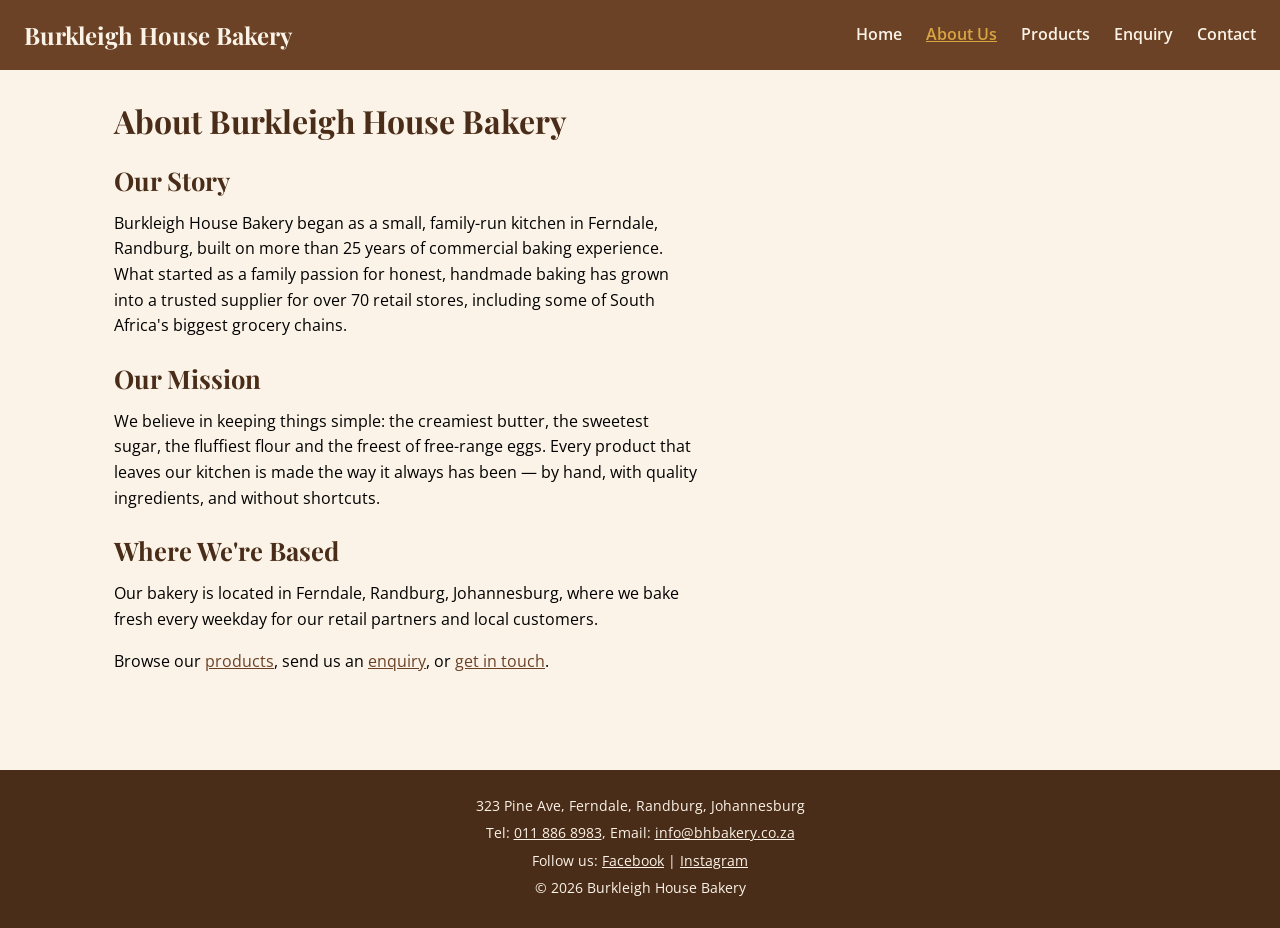
<file: WEDE Project/About.html>
<!DOCTYPE html>
<html lang="en">
<head>
  <meta charset="UTF-8">
  <meta name="viewport" content="width=device-width, initial-scale=1.0">
  <title>About Us | Burkleigh House Bakery, Randburg</title>
  <meta name="description" content="Learn how Burkleigh House Bakery grew from a family kitchen in Ferndale, Randburg into a supplier for over 70 South African retail stores.">
  <link rel="preconnect" href="https://fonts.googleapis.com">
  <link rel="preconnect" href="https://fonts.gstatic.com" crossorigin>
  <link href="https://fonts.googleapis.com/css2?family=Open+Sans:wght@400;600;700&family=Playfair+Display:wght@700&display=swap" rel="stylesheet">
  <link rel="stylesheet" href="css/style.css">
  <script src="js/main.js" defer></script>
</head>
<body>

<header>
  <p class="site-name">Burkleigh House Bakery</p>
  <button type="button" class="menu-btn" id="menu-btn" aria-expanded="false" aria-controls="main-nav">Menu</button>
  <nav id="main-nav" aria-label="Main">
    <ul>
      <li><a href="index.html">Home</a></li>
      <li><a href="About.html" aria-current="page">About Us</a></li>
      <li><a href="Products.html">Products</a></li>
      <li><a href="enquiry.html">Enquiry</a></li>
      <li><a href="contact.html">Contact</a></li>
    </ul>
  </nav>
</header>

<main>

  <h1>About Burkleigh House Bakery</h1>

  <h2>Our Story</h2>
  <p>
    Burkleigh House Bakery began as a small, family-run kitchen in Ferndale,
    Randburg, built on more than 25 years of commercial baking experience.
    What started as a family passion for honest, handmade baking has grown
    into a trusted supplier for over 70 retail stores, including some of
    South Africa's biggest grocery chains.
  </p>

  <h2>Our Mission</h2>
  <p>
    We believe in keeping things simple: the creamiest butter, the sweetest
    sugar, the fluffiest flour and the freest of free-range eggs. Every
    product that leaves our kitchen is made the way it always has been &mdash;
    by hand, with quality ingredients, and without shortcuts.
  </p>

  <h2>Where We're Based</h2>
  <p>Our bakery is located in Ferndale, Randburg, Johannesburg, where we bake fresh every weekday for our retail partners and local customers.</p>
  <p>
    Browse our <a href="products.html">products</a>, send us an
    <a href="enquiry.html">enquiry</a>, or <a href="contact.html">get in touch</a>.
  </p>

</main>

<footer>
  <p>323 Pine Ave, Ferndale, Randburg, Johannesburg</p>
  <p>Tel: <a href="tel:+27118868983">011 886 8983</a>, Email: <a href="mailto:info@bhbakery.co.za">info@bhbakery.co.za</a></p>
  <p>Follow us:
    <a href="https://www.facebook.com/" target="_blank" rel="noopener noreferrer">Facebook</a> |
    <a href="https://www.instagram.com/" target="_blank" rel="noopener noreferrer">Instagram</a>
  </p>
  <p>&copy; 2026 Burkleigh House Bakery</p>
</footer>

</body>
</html>
</file>
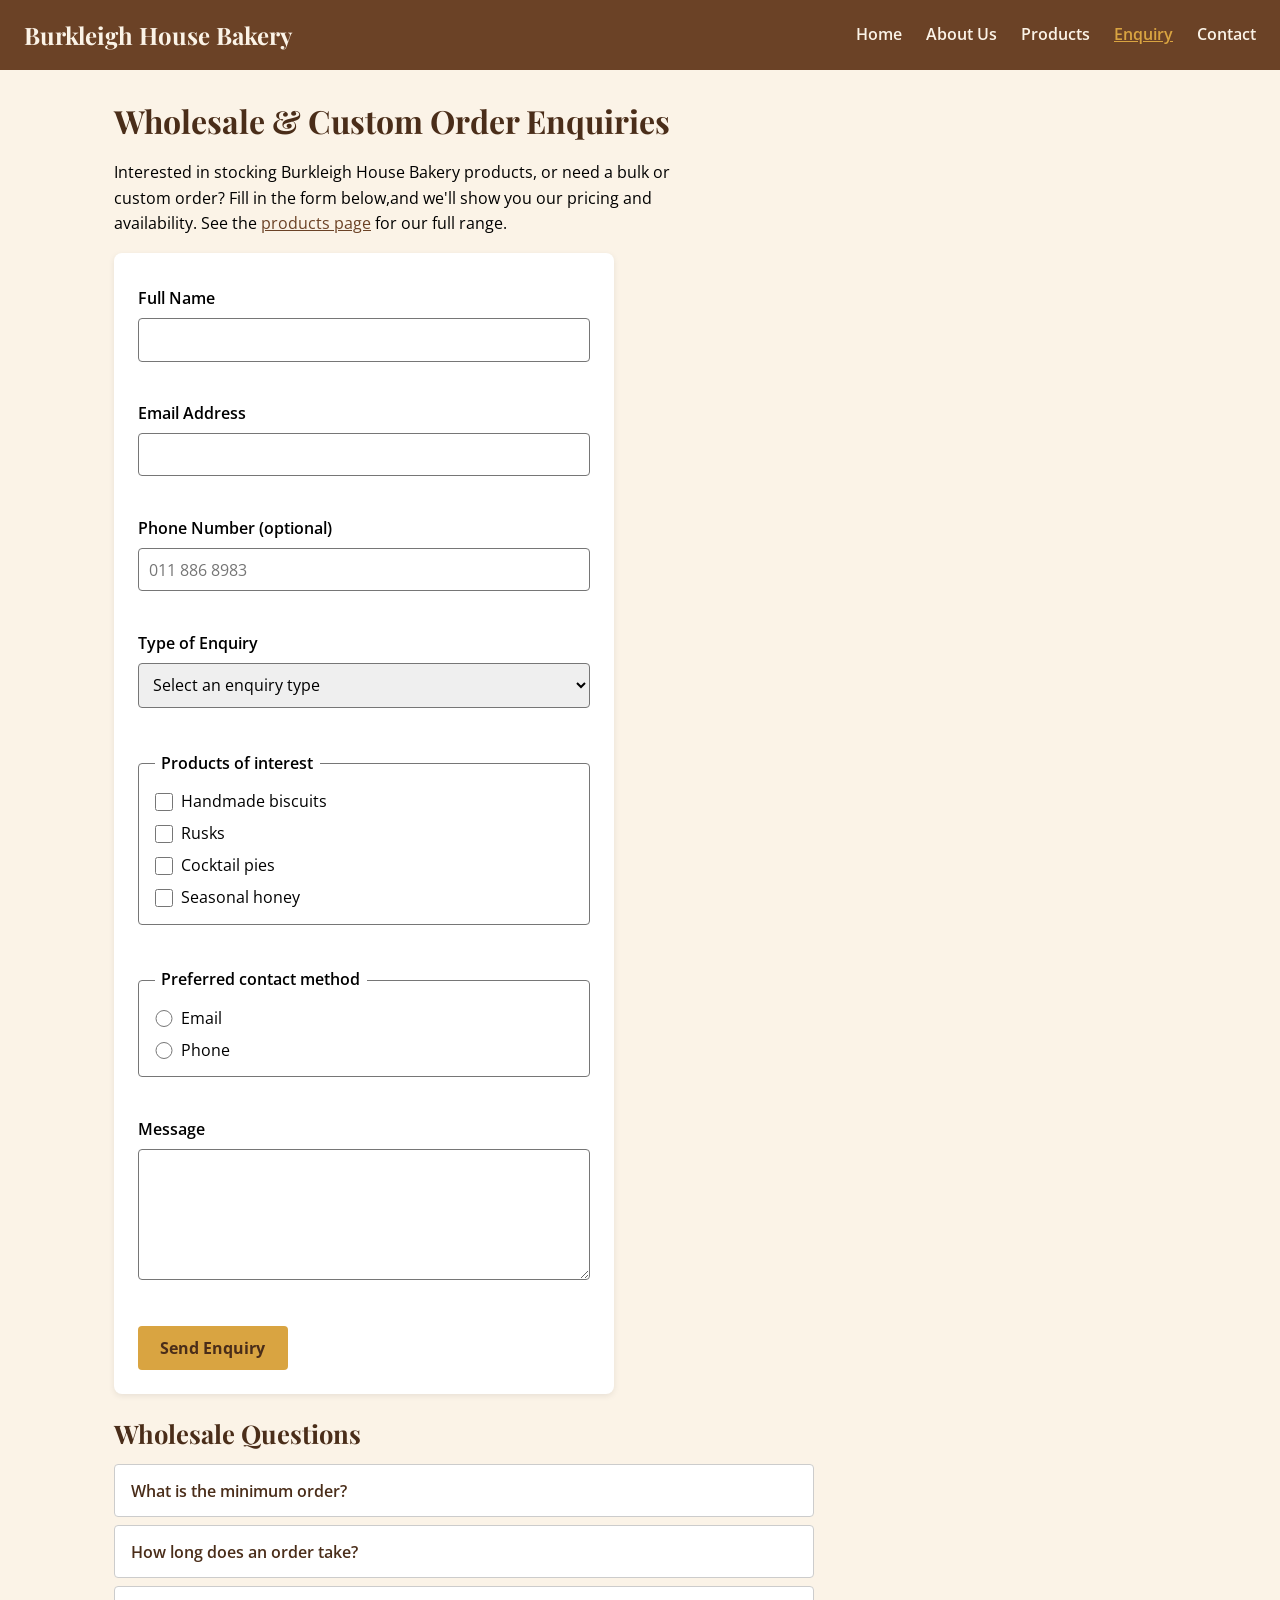
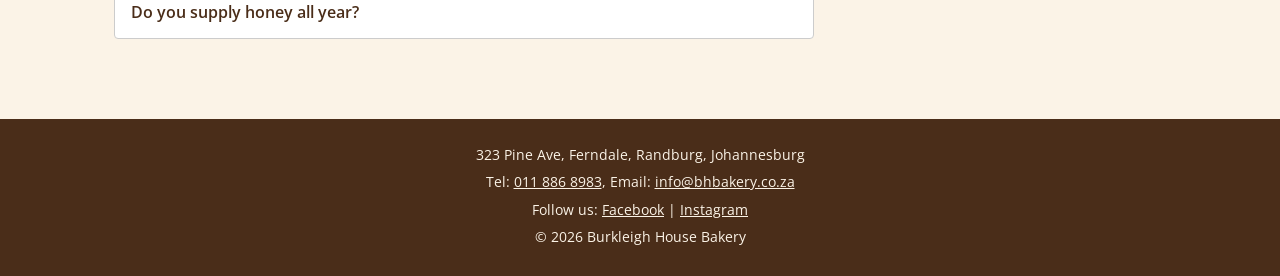
<file: WEDE Project/enquiry.html>
<!DOCTYPE html>
<html lang="en">
<head>
  <meta charset="UTF-8">
  <meta name="viewport" content="width=device-width, initial-scale=1.0">
  <title>Wholesale &amp; Custom Order Enquiry | Burkleigh House Bakery</title>
  <meta name="description" content="Enquire about stocking Burkleigh House Bakery biscuits, rusks, pies and honey, or place a custom bulk order. Get pricing and availability straight away.">
  <link rel="preconnect" href="https://fonts.googleapis.com">
  <link rel="preconnect" href="https://fonts.gstatic.com" crossorigin>
  <link href="https://fonts.googleapis.com/css2?family=Open+Sans:wght@400;600;700&family=Playfair+Display:wght@700&display=swap" rel="stylesheet">
  <link rel="stylesheet" href="css/style.css">
  <script src="js/main.js" defer></script>
</head>
<body>

<header>
  <p class="site-name">Burkleigh House Bakery</p>
  <button type="button" class="menu-btn" id="menu-btn" aria-expanded="false" aria-controls="main-nav">Menu</button>
  <nav id="main-nav" aria-label="Main">
    <ul>
      <li><a href="index.html">Home</a></li>
      <li><a href="About.html">About Us</a></li>
      <li><a href="Products.html">Products</a></li>
      <li><a href="enquiry.html" aria-current="page">Enquiry</a></li>
      <li><a href="contact.html">Contact</a></li>
    </ul>
  </nav>
</header>

<main>

  <h1>Wholesale &amp; Custom Order Enquiries</h1>
  <p>
    Interested in stocking Burkleigh House Bakery products, or need a bulk
    or custom order? Fill in the form below,and we'll show you our pricing
    and availability. See the <a href="Products.html">products page</a> for our full range.
  </p>

  <!-- novalidate turns off the browser's own pop-ups so our messages from js/main.js show instead -->
  <form id="enquiry-form" action="enquiry.html" method="post" novalidate>

    <label for="name">Full Name</label>
    <input type="text" id="name" name="name" autocomplete="name" required minlength="2"
           data-validate data-label="Full name"
           data-message="Please enter your full name."
           aria-describedby="name-error">
    <span class="error" id="name-error"></span>

    <label for="email">Email Address</label>
    <input type="email" id="email" name="email" autocomplete="email" required
           data-validate data-label="Email"
           data-message="Please enter your email address."
           aria-describedby="email-error">
    <span class="error" id="email-error"></span>

    <label for="phone">Phone Number (optional)</label>
    <input type="tel" id="phone" name="phone" autocomplete="tel" placeholder="011 886 8983"
           data-validate data-label="Phone"
           aria-describedby="phone-error">
    <span class="error" id="phone-error"></span>

    <label for="enquiry-type">Type of Enquiry</label>
    <select id="enquiry-type" name="enquiry-type" required
            data-validate data-label="Enquiry type"
            data-message="Please choose a type of enquiry."
            aria-describedby="enquiry-type-error">
      <option value="">Select an enquiry type</option>
      <option value="wholesale">Wholesale / Stockist Enquiry</option>
      <option value="custom">Custom / Bulk Order</option>
      <option value="other">Other</option>
    </select>
    <span class="error" id="enquiry-type-error"></span>

    <fieldset id="products" data-validate data-label="Products of interest"
              data-message="Please choose at least one product."
              aria-describedby="products-error">
      <legend>Products of interest</legend>
      <label class="choice"><input type="checkbox" name="products" value="biscuits"> Handmade biscuits</label>
      <label class="choice"><input type="checkbox" name="products" value="rusks"> Rusks</label>
      <label class="choice"><input type="checkbox" name="products" value="pies"> Cocktail pies</label>
      <label class="choice"><input type="checkbox" name="products" value="honey"> Seasonal honey</label>
    </fieldset>
    <span class="error" id="products-error"></span>

    <fieldset id="contact-method" data-validate data-label="Preferred contact method"
              data-message="Please choose how you would like us to reply."
              aria-describedby="contact-method-error">
      <legend>Preferred contact method</legend>
      <label class="choice"><input type="radio" name="contact-method" value="email"> Email</label>
      <label class="choice"><input type="radio" name="contact-method" value="phone"> Phone</label>
    </fieldset>
    <span class="error" id="contact-method-error"></span>

    <label for="message">Message</label>
    <textarea id="message" name="message" rows="5" required minlength="10"
              data-validate data-label="Message"
              data-message="Please tell us a little about your enquiry."
              aria-describedby="message-error"></textarea>
    <span class="error" id="message-error"></span>

    <button type="submit" class="btn">Send Enquiry</button>
  </form>

  <!-- Shown by JavaScript after a valid submit; the form is hidden at that point -->
  <section id="enquiry-response" class="form-response" tabindex="-1" hidden>
    <h2>Thank you<span class="resp-name"></span>, we received your enquiry</h2>
    <p class="resp-message"></p>
    <h3>What you sent us</h3>
    <dl class="resp-summary"></dl>
    <button type="button" class="btn resp-reset">Send another enquiry</button>
  </section>

  <h2>Wholesale Questions</h2>
  <div class="accordion">
    <button type="button" class="acc-btn" aria-expanded="false">What is the minimum order?</button>
    <div class="acc-panel" hidden><p>The minimum wholesale order is 50 packs per product.</p></div>

    <button type="button" class="acc-btn" aria-expanded="false">How long does an order take?</button>
    <div class="acc-panel" hidden><p>Most orders are ready within 5 working days. Large custom orders may take longer.</p></div>

    <button type="button" class="acc-btn" aria-expanded="false">Do you supply honey all year?</button>
    <div class="acc-panel" hidden><p>Our honey is seasonal and only available while stocks last.</p></div>
  </div>

</main>

<footer>
  <p>323 Pine Ave, Ferndale, Randburg, Johannesburg</p>
  <p>Tel: <a href="tel:+27118868983">011 886 8983</a>, Email: <a href="mailto:info@bhbakery.co.za">info@bhbakery.co.za</a></p>
  <p>Follow us:
    <a href="https://www.facebook.com/" target="_blank" rel="noopener noreferrer">Facebook</a> |
    <a href="https://www.instagram.com/" target="_blank" rel="noopener noreferrer">Instagram</a>
  </p>
  <p>&copy; 2026 Burkleigh House Bakery</p>
</footer>

</body>
</html>
</file>
<file: WEDE Project/css/style.css>
/*! HTML5 Boilerplate v9.0.1 | MIT License | https://html5boilerplate.com/ */

*, *::before, *::after {
  margin: 0;
  padding: 0;
  box-sizing: border-box;
}

/* =========================================================
   1. BASE STYLES
   ========================================================= */
:root {
  --colour-cream: #FBF3E7;
  --colour-brown: #6B4226;
  --colour-brown-dark: #4A2D19;
  --colour-mustard: #D9A441;
  --colour-error: #B00020;
  --colour-text: #000000;
  --font-heading: "Playfair Display", Georgia, serif;
  --font-body: "Open Sans", Arial, sans-serif;
}

body {
  font-family: var(--font-body);
  font-size: 1rem;
  line-height: 1.6;
  color: var(--colour-text);
  background-color: var(--colour-cream);
}

a {
  color: var(--colour-brown);
}

img {
  max-width: 100%;
  height: auto;
  display: block;
}

:focus-visible {
  outline: 3px solid var(--colour-brown-dark);
  outline-offset: 2px;
}

[hidden] {
  display: none !important;
}

/* =========================================================
   2. TYPOGRAPHY
   ========================================================= */
h1, h2, h3 {
  font-family: var(--font-heading);
  color: var(--colour-brown-dark);
  line-height: 1.2;
  margin-bottom: 0.6em;
}

h1 { font-size: 2rem; }
h2 { font-size: 1.6rem; margin-top: 1.5rem; }
h3 { font-size: 1.2rem; }

p {
  margin-bottom: 1em;
  max-width: 65ch;
}

/* =========================================================
   3. LAYOUT: header, nav, main, footer
   ========================================================= */
header {
  background-color: var(--colour-brown);
  color: var(--colour-cream);
  padding: 1rem 1.5rem;
  display: flex;
  flex-wrap: wrap;
  align-items: center;
  justify-content: space-between;
}

.site-name {
  font-family: var(--font-heading);
  font-size: 1.5rem;
  font-weight: 700;
  margin: 0;
}

.menu-btn {
  display: none;
  background: none;
  color: var(--colour-cream);
  border: 1px solid var(--colour-cream);
  border-radius: 4px;
  padding: 0.4rem 0.9rem;
  font-family: var(--font-body);
  font-size: 1rem;
  cursor: pointer;
}

nav ul {
  list-style: none;
  display: flex;
  gap: 1.5rem;
}

nav a {
  color: var(--colour-cream);
  font-weight: 600;
  text-decoration: none;
}

nav a:hover,
nav a:focus,
nav a[aria-current="page"] {
  color: var(--colour-mustard);
}

nav a[aria-current="page"] {
  text-decoration: underline;
}

main {
  max-width: 1100px;
  margin: 0 auto;
  padding: 2rem 1.5rem;
}

footer {
  background-color: var(--colour-brown-dark);
  color: var(--colour-cream);
  text-align: center;
  padding: 1.5rem;
  margin-top: 3rem;
}

footer p {
  max-width: none;
  margin-bottom: 0.3em;
  font-size: 0.9rem;
}

footer a {
  color: var(--colour-cream);
}

header :focus-visible,
footer :focus-visible {
  outline-color: var(--colour-mustard);
}

/* =========================================================
   4. BUTTONS AND CARDS
   ========================================================= */
.btn {
  display: inline-block;
  background-color: var(--colour-mustard);
  color: var(--colour-brown-dark);
  font-family: var(--font-body);
  font-size: 1rem;
  font-weight: 700;
  text-decoration: none;
  padding: 0.7rem 1.4rem;
  border: none;
  border-radius: 4px;
  cursor: pointer;
  transition: background-color 0.2s ease;
}

.btn:hover,
.btn:focus {
  background-color: var(--colour-brown);
  color: var(--colour-cream);
}

#hero img {
  border-radius: 8px;
  margin-bottom: 1rem;
}

#hero .btn {
  margin-top: 0.5rem;
}

#highlights {
  display: grid;
  grid-template-columns: repeat(2, 1fr);
  gap: 1.5rem;
  margin-top: 2rem;
}

.card,
#highlights article {
  background: #fff;
  border-radius: 8px;
  padding: 1.5rem;
  box-shadow: 0 2px 6px rgba(0, 0, 0, 0.08);
  transition: transform 0.2s ease, box-shadow 0.2s ease;
}

.card:hover,
#highlights article:hover {
  transform: translateY(-4px);
  box-shadow: 0 6px 14px rgba(0, 0, 0, 0.15);
}

#highlights h2 {
  font-size: 1.2rem;
  margin-top: 0;
}

/* =========================================================
   5. PRODUCTS: search controls, product grid, gallery, lightbox
   ========================================================= */
.controls {
  display: flex;
  flex-wrap: wrap;
  gap: 1rem;
  margin-bottom: 1rem;
}

.control {
  display: flex;
  flex-direction: column;
  gap: 0.2rem;
}

.control label {
  margin-top: 0;
}

.product-grid {
  display: grid;
  grid-template-columns: repeat(auto-fill, minmax(240px, 1fr));
  gap: 1.5rem;
}

.card img {
  border-radius: 6px;
  margin-bottom: 0.8rem;
}

.price {
  font-weight: 700;
  color: var(--colour-brown);
}

.gallery {
  display: grid;
  grid-template-columns: repeat(auto-fill, minmax(150px, 1fr));
  gap: 1rem;
}

.gallery img {
  width: 100%;
  aspect-ratio: 3 / 2;
  object-fit: cover;
  border-radius: 8px;
  cursor: pointer;
  transition: transform 0.2s ease;
}

.gallery img:hover {
  transform: scale(1.04);
}

.lightbox {
  position: fixed;
  inset: 0;
  z-index: 1000;
  display: flex;
  flex-direction: column;
  align-items: center;
  justify-content: center;
  padding: 1rem;
  background: rgba(0, 0, 0, 0.85);
  animation: fadeIn 0.3s ease;
}

.lightbox img {
  width: auto;
  max-width: 95%;
  max-height: 80vh;
  border-radius: 8px;
}

.lightbox p {
  color: #fff;
  margin: 0.8rem 0 0;
  text-align: center;
}

.lightbox-close {
  position: absolute;
  top: 1rem;
  right: 1.2rem;
  background: none;
  border: none;
  color: #fff;
  font-size: 2.5rem;
  line-height: 1;
  cursor: pointer;
}

.lightbox :focus-visible {
  outline-color: var(--colour-mustard);
}

/* =========================================================
   6. ACCORDION
   ========================================================= */
.accordion {
  max-width: 700px;
}

.acc-btn {
  display: block;
  width: 100%;
  margin-top: 0.5rem;
  padding: 0.9rem 1rem;
  text-align: left;
  font-family: var(--font-body);
  font-size: 1rem;
  font-weight: 600;
  color: var(--colour-brown-dark);
  background: #fff;
  border: 1px solid #ccc;
  border-radius: 4px;
  cursor: pointer;
  transition: background-color 0.2s ease;
}

.acc-btn:hover,
.acc-btn[aria-expanded="true"] {
  background-color: var(--colour-mustard);
}

.acc-panel {
  padding: 0.8rem 1rem 0;
  background: #fff;
  border: 1px solid #ccc;
  border-top: none;
  animation: fadeIn 0.3s ease;
}

@keyframes fadeIn {
  from { opacity: 0; }
  to   { opacity: 1; }
}

/* =========================================================
   7. FORMS
   ========================================================= */
form {
  display: flex;
  flex-direction: column;
  gap: 0.4rem;
  max-width: 500px;
  background: #fff;
  padding: 1.5rem;
  border-radius: 8px;
  box-shadow: 0 2px 6px rgba(0, 0, 0, 0.08);
}

label {
  font-weight: 600;
  margin-top: 0.6rem;
}

input, select, textarea {
  padding: 0.6rem;
  border: 1px solid #767676;
  border-radius: 4px;
  font-family: var(--font-body);
  font-size: 1rem;
}

input:focus, select:focus, textarea:focus {
  outline: 2px solid var(--colour-mustard);
  border-color: var(--colour-mustard);
}

fieldset {
  display: flex;
  flex-direction: column;
  gap: 0.4rem;
  margin-top: 0.8rem;
  padding: 0.8rem 1rem;
  border: 1px solid #767676;
  border-radius: 4px;
}

legend {
  font-weight: 600;
  padding: 0 0.4rem;
}

.choice {
  display: flex;
  align-items: center;
  gap: 0.5rem;
  margin-top: 0;
  font-weight: 400;
}

input[type="checkbox"],
input[type="radio"] {
  width: 1.1rem;
  height: 1.1rem;
  padding: 0;
  accent-color: var(--colour-brown);
}

form .btn {
  margin-top: 1rem;
  width: fit-content;
}

/* Error messages: red text plus a red border, so colour is not the only signal */
.error {
  min-height: 1.2em;
  color: var(--colour-error);
  font-size: 0.9rem;
}

input.invalid,
select.invalid,
textarea.invalid {
  border: 2px solid var(--colour-error);
}

fieldset.invalid {
  border: 2px solid var(--colour-error);
}

/* Response panel shown after a valid submit */
.form-response {
  max-width: 500px;
  padding: 1.5rem;
  background: #fff;
  border-left: 6px solid var(--colour-mustard);
  border-radius: 8px;
  box-shadow: 0 2px 6px rgba(0, 0, 0, 0.08);
  animation: fadeIn 0.3s ease;
}

.form-response h2 {
  margin-top: 0;
}

.resp-summary dt {
  margin-top: 0.6rem;
  font-weight: 600;
}

.resp-summary dd {
  margin-left: 0;
}

.form-response .btn {
  margin: 1.2rem 0.5rem 0 0;
}

/* =========================================================
   8. MAP
   ========================================================= */
#map {
  height: 320px;
  max-width: 700px;
  border-radius: 8px;
  margin-bottom: 1.5rem;
}

/* =========================================================
   9. RESPONSIVE BREAKPOINTS
   ========================================================= */

/* Tablet: one-column highlights, menu button replaces the nav bar */
@media (max-width: 768px) {
  #highlights {
    grid-template-columns: 1fr;
  }

  .menu-btn {
    display: block;
  }

  header nav {
    width: 100%;
  }

  nav ul {
    display: none;
    flex-direction: column;
    gap: 0.6rem;
    margin-top: 0.8rem;
  }

  nav.open ul {
    display: flex;
  }
}

/* Mobile: smaller headings, tighter spacing, one product per row */
@media (max-width: 480px) {
  h1 { font-size: 1.5rem; }
  h2 { font-size: 1.3rem; }
  h3 { font-size: 1.1rem; }

  main {
    padding: 1.5rem 1rem;
  }

  .product-grid {
    grid-template-columns: 1fr;
  }

  form {
    padding: 1rem;
  }
}

/* Respect people who turn animations off in their device settings */
@media (prefers-reduced-motion: reduce) {
  * {
    animation: none !important;
    transition: none !important;
  }
}
</file>
